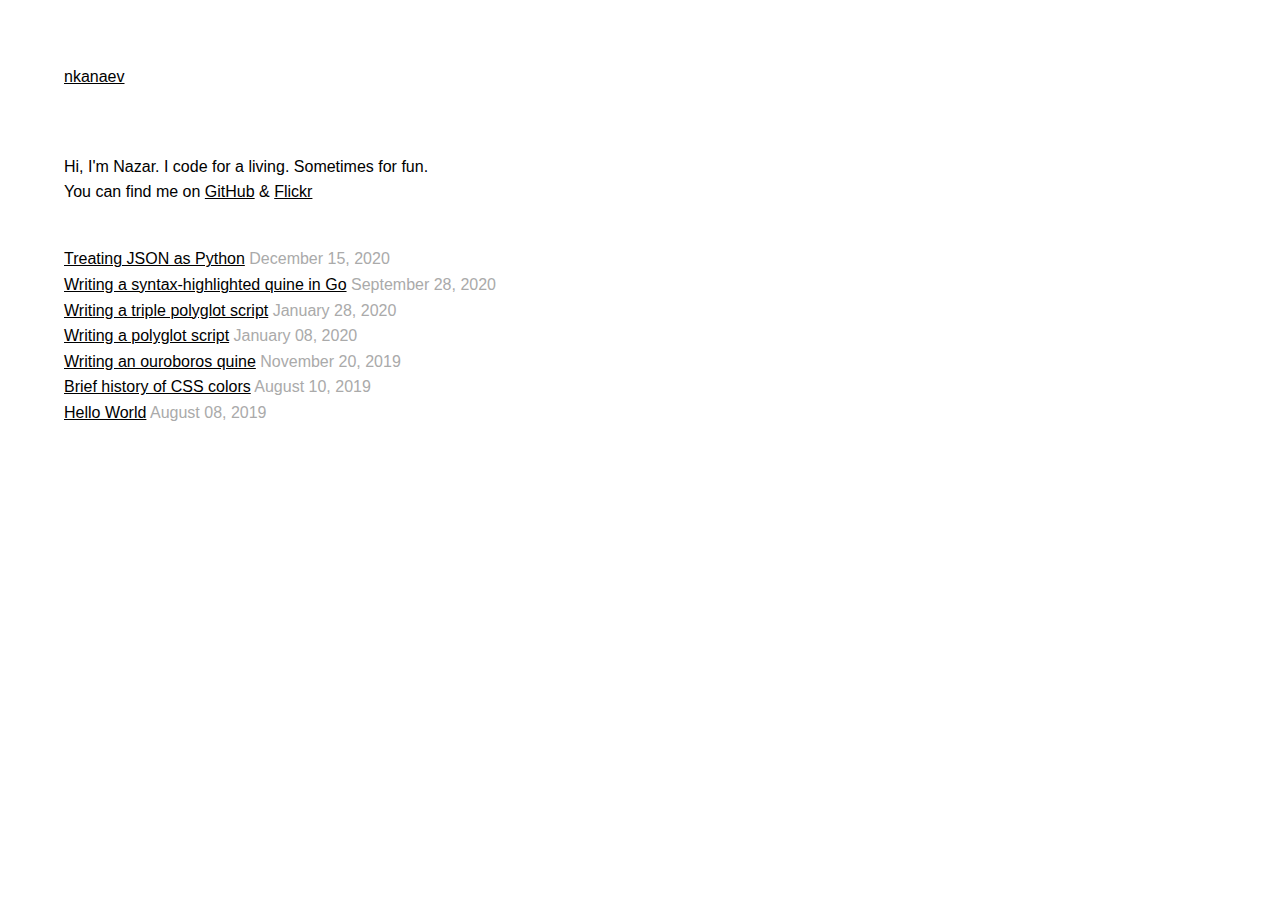
<file: index.html>
<!DOCTYPE html>
<html lang="en">
<head>
    <meta charset="utf-8">
    <meta name="viewport" content="width=device-width, initial-scale=1">
    <title>nkanaev</title>
    <link rel="icon" href="/favicon.ico" type="image/x-icon">
    <link rel="alternate" type="application/rss+xml" title="nkanaev" href="/feed.xml">
    <link rel="stylesheet" href="/main.css">
</head>
<body>
    <header>
        <a href="/">nkanaev</a>
    </header>

        <p>Hi, I'm Nazar. I code for a living. Sometimes for fun.
        <br>
        You can find me on
            <a href="https://github.com/nkanaev">GitHub</a>
            &
            <a href="https://flickr.com/people/nkanaev">Flickr</a>
        </p>
        <br>
        <article>
                <a href="/posts/python-json/">Treating JSON as Python</a> <span class="light">December 15, 2020</span><br>
                <a href="/posts/shq/">Writing a syntax-highlighted quine in Go</a> <span class="light">September 28, 2020</span><br>
                <a href="/posts/triple-polyglot/">Writing a triple polyglot script</a> <span class="light">January 28, 2020</span><br>
                <a href="/posts/polyglot/">Writing a polyglot script</a> <span class="light">January 08, 2020</span><br>
                <a href="/posts/ouroboros/">Writing an ouroboros quine</a> <span class="light">November 20, 2019</span><br>
                <a href="/posts/csscolors/">Brief history of CSS colors</a> <span class="light">August 10, 2019</span><br>
                <a href="/posts/helloworld/">Hello World</a> <span class="light">August 08, 2019</span><br>
        </article>
</body>
</html>
</file>
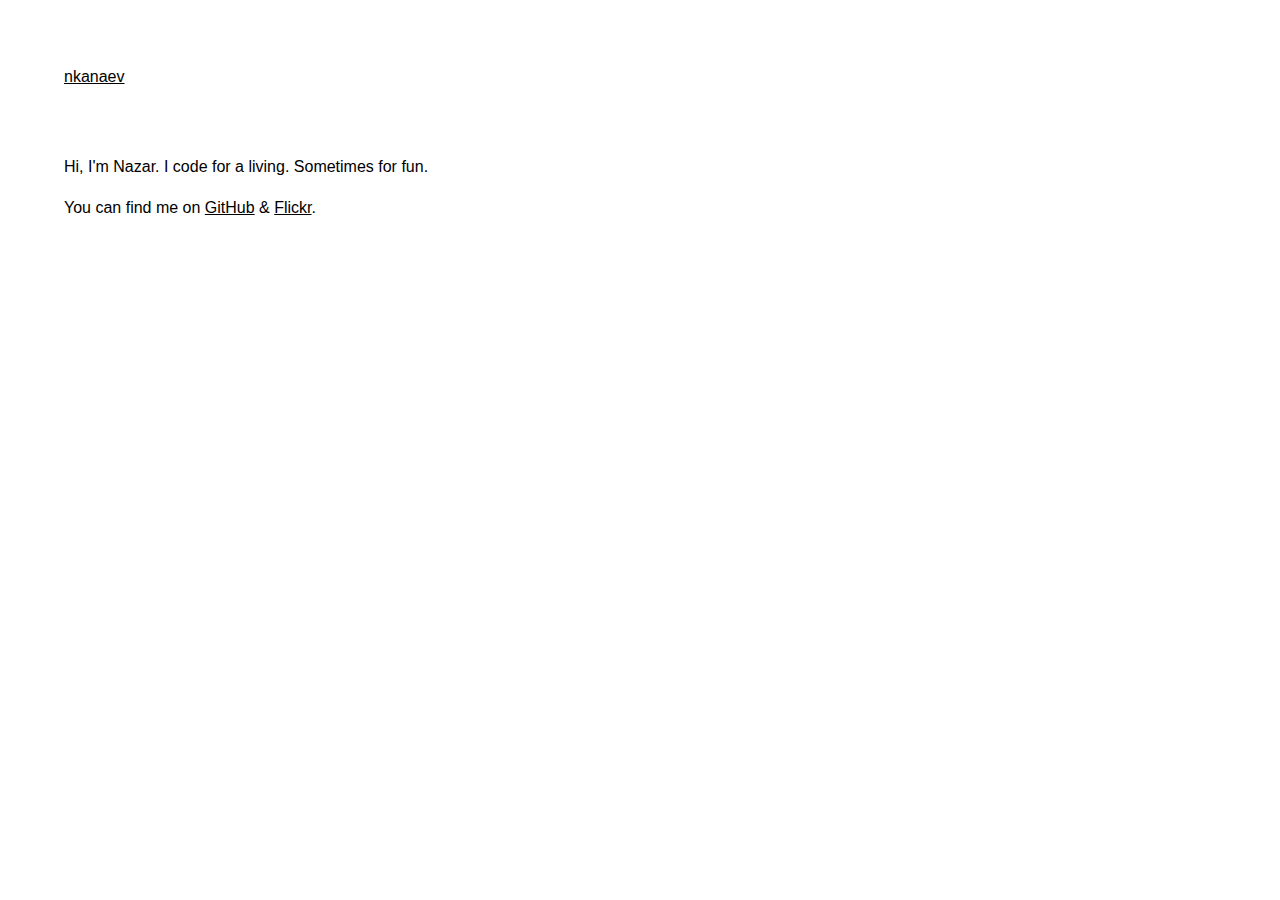
<file: about/index.html>
<!DOCTYPE html>
<html lang="en">
<head>
    <meta charset="utf-8">
    <meta name="viewport" content="width=device-width, initial-scale=1">
    <title>nkanaev</title>
    <link rel="icon" href="/favicon.ico" type="image/x-icon">
    <link rel="alternate" type="application/rss+xml" title="nkanaev" href="/feed.xml">
    <link rel="stylesheet" href="/main.css">
</head>
<body>
    <header>
        <a href="/">nkanaev</a>
    </header>

        <article>
        <p>Hi, I'm Nazar. I code for a living. Sometimes for fun.</p>
<p>You can find me on <a href="https://github.com/nkanaev">GitHub</a> &amp; <a href="https://flickr.com/people/nkanaev">Flickr</a>.</p>

        </articlediv class="entry">
</body>
</html>
</file>
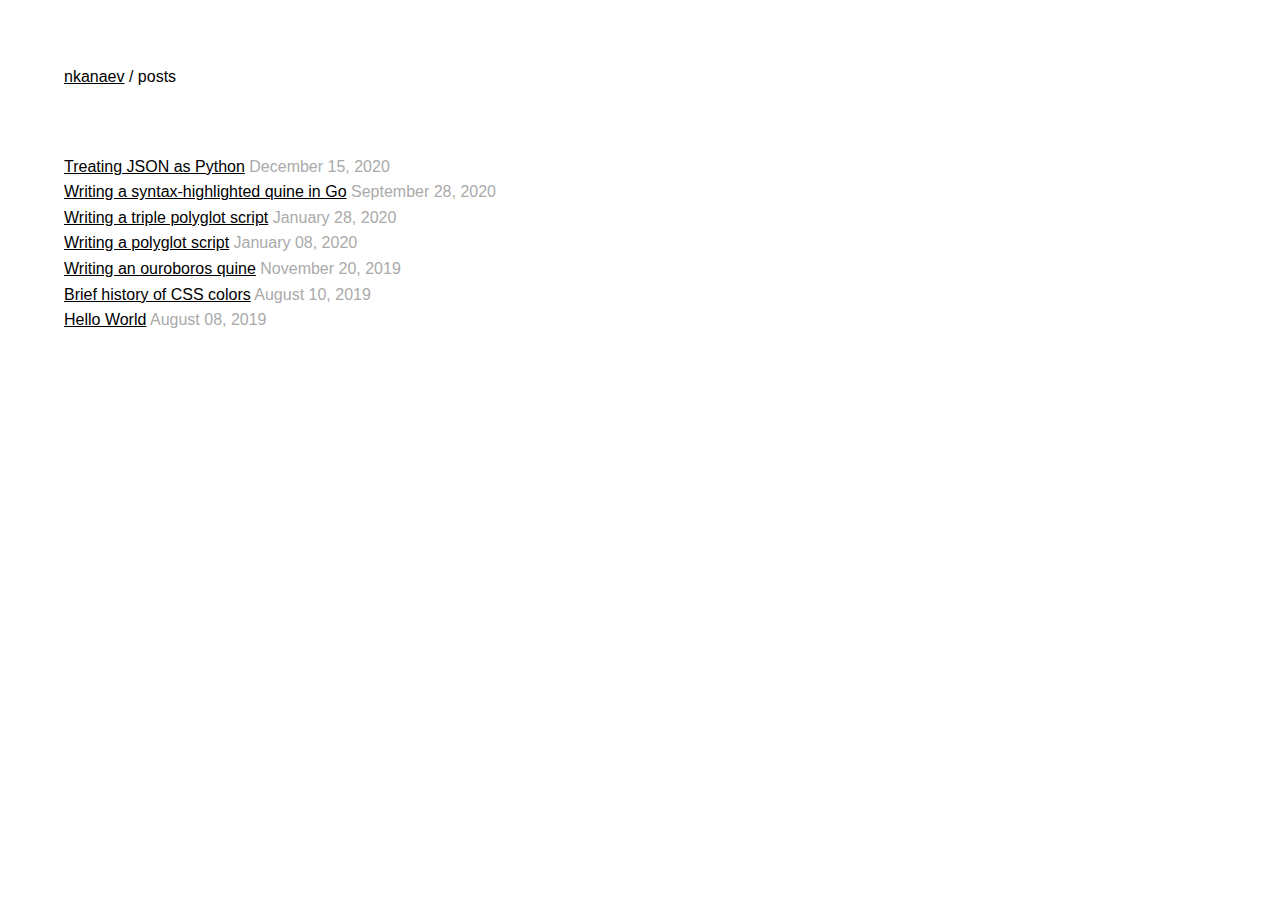
<file: posts/index.html>
<!DOCTYPE html>
<html lang="en">
<head>
    <meta charset="utf-8">
    <meta name="viewport" content="width=device-width, initial-scale=1">
    <title>Archive | nkanaev</title>
    <link rel="icon" href="/favicon.ico" type="image/x-icon">
    <link rel="alternate" type="application/rss+xml" title="nkanaev" href="/feed.xml">
    <link rel="stylesheet" href="/main.css">
</head>
<body>
    <header>
        <a href="/">nkanaev</a>
            / <span>posts</span>
    </header>

        <article>
                <a href="/posts/python-json/">Treating JSON as Python</a> <span class="light">December 15, 2020</span><br>
                <a href="/posts/shq/">Writing a syntax-highlighted quine in Go</a> <span class="light">September 28, 2020</span><br>
                <a href="/posts/triple-polyglot/">Writing a triple polyglot script</a> <span class="light">January 28, 2020</span><br>
                <a href="/posts/polyglot/">Writing a polyglot script</a> <span class="light">January 08, 2020</span><br>
                <a href="/posts/ouroboros/">Writing an ouroboros quine</a> <span class="light">November 20, 2019</span><br>
                <a href="/posts/csscolors/">Brief history of CSS colors</a> <span class="light">August 10, 2019</span><br>
                <a href="/posts/helloworld/">Hello World</a> <span class="light">August 08, 2019</span><br>
        </article>
</body>
</html>
</file>
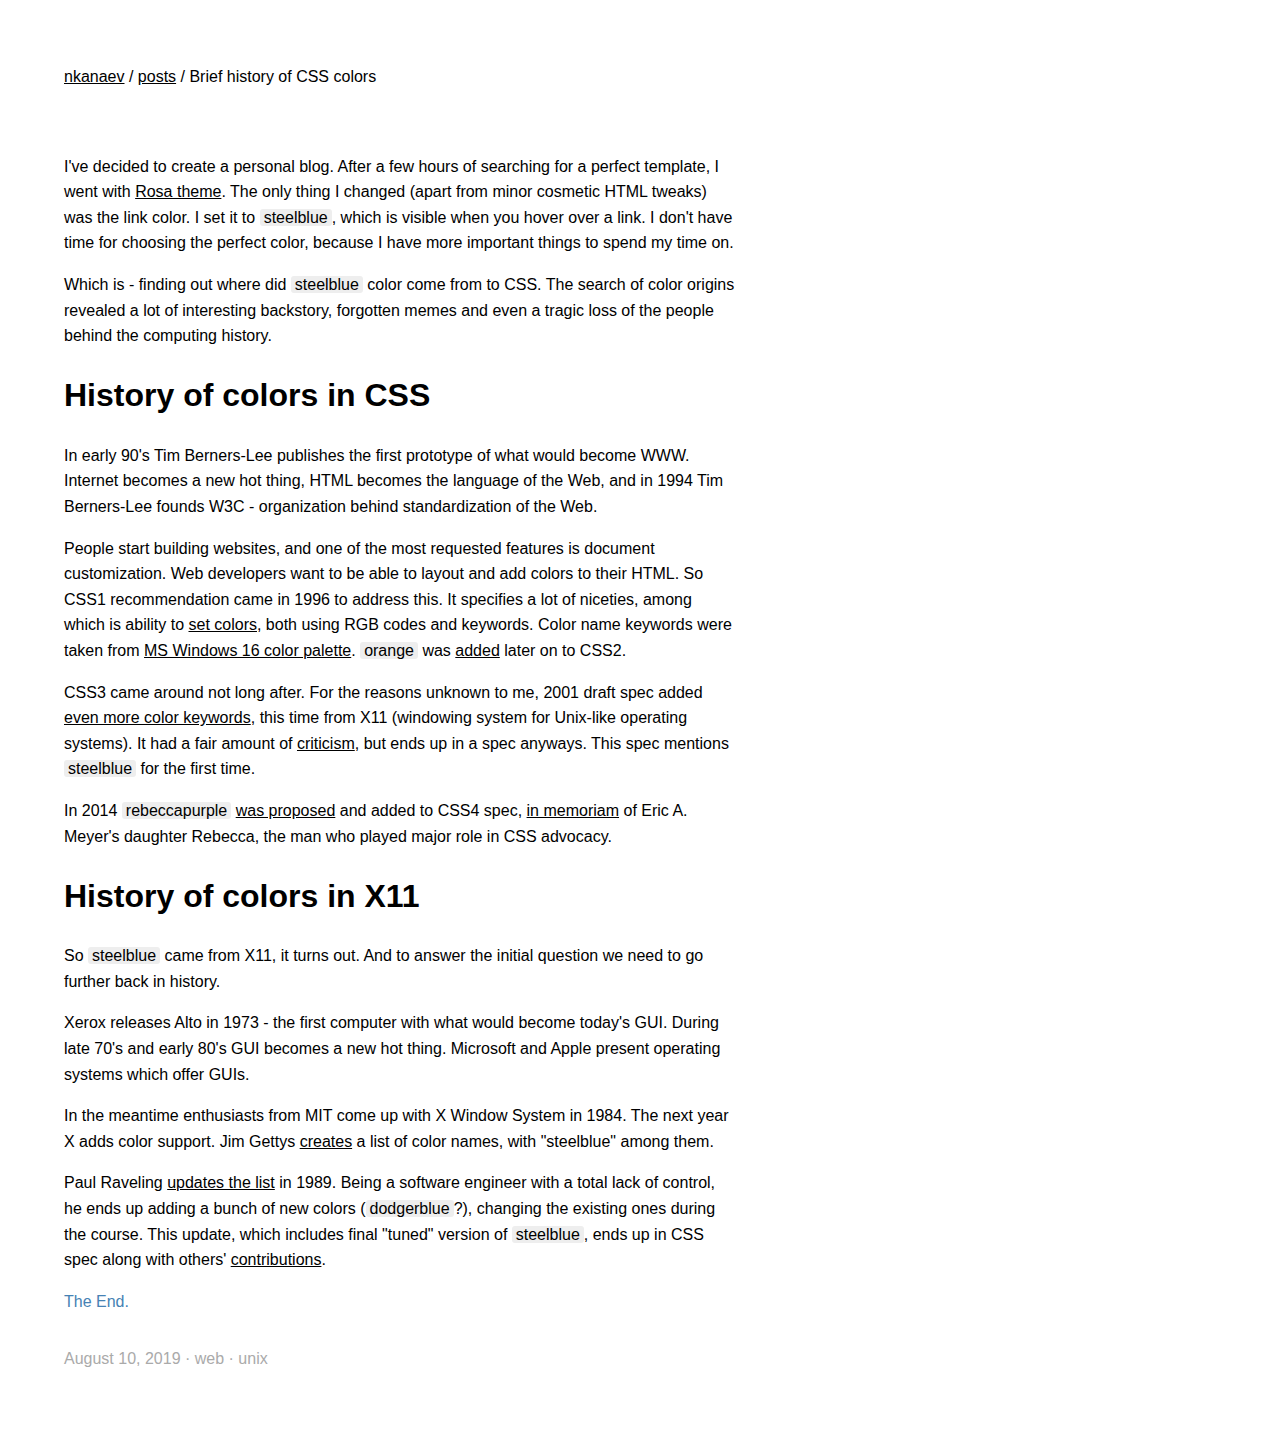
<file: posts/csscolors/index.html>
<!DOCTYPE html>
<html lang="en">
<head>
    <meta charset="utf-8">
    <meta name="viewport" content="width=device-width, initial-scale=1">
    <title>Brief history of CSS colors | nkanaev</title>
    <link rel="icon" href="/favicon.ico" type="image/x-icon">
    <link rel="alternate" type="application/rss+xml" title="nkanaev" href="/feed.xml">
    <link rel="stylesheet" href="/main.css">
</head>
<body>
    <header>
        <a href="/">nkanaev</a>
            / <a href="/posts/">posts</a>
            / <span>Brief history of CSS colors</span>
    </header>

        <article>
            <p>I've decided to create a personal blog. After a few hours of searching for a perfect template, I went with <a href="https://github.com/davidmerfield/Blot/tree/d31f2f8c/app/templates/latest/rosa">Rosa theme</a>. The only thing I changed (apart from minor cosmetic HTML tweaks) was the link color. I set it to <code>steelblue</code>, which is visible when you hover over a link. I don't have time for choosing the perfect color, because I have more important things to spend my time on.</p>
<p>Which is - finding out where did <code>steelblue</code> color come from to CSS. The search of color origins revealed a lot of interesting backstory, forgotten memes and even a tragic loss of the people behind the computing history.</p>
<h1>History of colors in CSS</h1>
<p>In early 90's Tim Berners-Lee publishes the first prototype of what would become WWW. Internet becomes a new hot thing, HTML becomes the language of the Web, and in 1994 Tim Berners-Lee founds W3C - organization behind standardization of the Web.</p>
<p>People start building websites, and one of the most requested features is document customization. Web developers want to be able to layout and add colors to their HTML. So CSS1 recommendation came in 1996 to address this. It specifies a lot of niceties, among which is ability to <a href="https://www.w3.org/TR/REC-CSS1/#color-units">set colors</a>, both using RGB codes and keywords. Color name keywords were taken from <a href="https://en.wikipedia.org/wiki/List_of_software_palettes#Microsoft_Windows_default_16-color_palette">MS Windows 16 color palette</a>. <code>orange</code> was <a href="https://www.w3.org/TR/CSS2/changes.html#q21.2">added</a> later on to CSS2.</p>
<p>CSS3 came around not long after. For the reasons unknown to me, 2001 draft spec added <a href="https://www.w3.org/TR/2001/WD-css3-color-20010305#x11-color">even more color keywords</a>, this time from X11 (windowing system for Unix-like operating systems). It had a fair amount of <a href="https://lists.w3.org/Archives/Public/www-style/2002May/0122.html">criticism</a>, but ends up in a spec anyways. This spec mentions <code>steelblue</code> for the first time.</p>
<p>In 2014 <code>rebeccapurple</code> <a href="https://lists.w3.org/Archives/Public/www-style/2014Jun/0257.html">was proposed</a> and added to CSS4 spec, <a href="http://meyerweb.com/eric/thoughts/2014/06/09/in-memoriam-2/">in memoriam</a> of Eric A. Meyer's daughter Rebecca, the man who played major role in CSS advocacy.</p>
<h1>History of colors in X11</h1>
<p>So <code>steelblue</code> came from X11, it turns out. And to answer the initial question we need to go further back in history.</p>
<p>Xerox releases Alto in 1973 - the first computer with what would become today's GUI. During late 70's and early 80's GUI becomes a new hot thing. Microsoft and Apple present operating systems which offer GUIs.</p>
<p>In the meantime enthusiasts from MIT come up with X Window System in 1984. The next year X adds color support. Jim Gettys <a href="https://cgit.freedesktop.org/~alanc/xc-historical/commit/xc/programs/rgb/rgb.txt?id=0d0ad63237618270e48503a37ce542139d7abab5">creates</a> a list of color names, with &quot;steelblue&quot; among them.</p>
<p>Paul Raveling <a href="https://cgit.freedesktop.org/~alanc/xc-historical/commit/xc/programs/rgb/rgb.txt?id=6904446b8a8dc2bdf6f420f5436552ee920d70e2">updates the list</a> in 1989. Being a software engineer with a total lack of control, he ends up adding a bunch of new colors (<code>dodgerblue</code>?), changing the existing ones during the course. This update, which includes final &quot;tuned&quot; version of <code>steelblue</code>, ends up in CSS spec along with others' <a href="https://lists.w3.org/Archives/Public/www-style/2014Mar/0272.html">contributions</a>.</p>
<p><span style="color: steelblue">The End.</span></p>

        </article>
        <footer class="light">
            August 10, 2019
            · <span>web</span>
            · <span>unix</span>
        </footer>
</body>
</html>
</file>
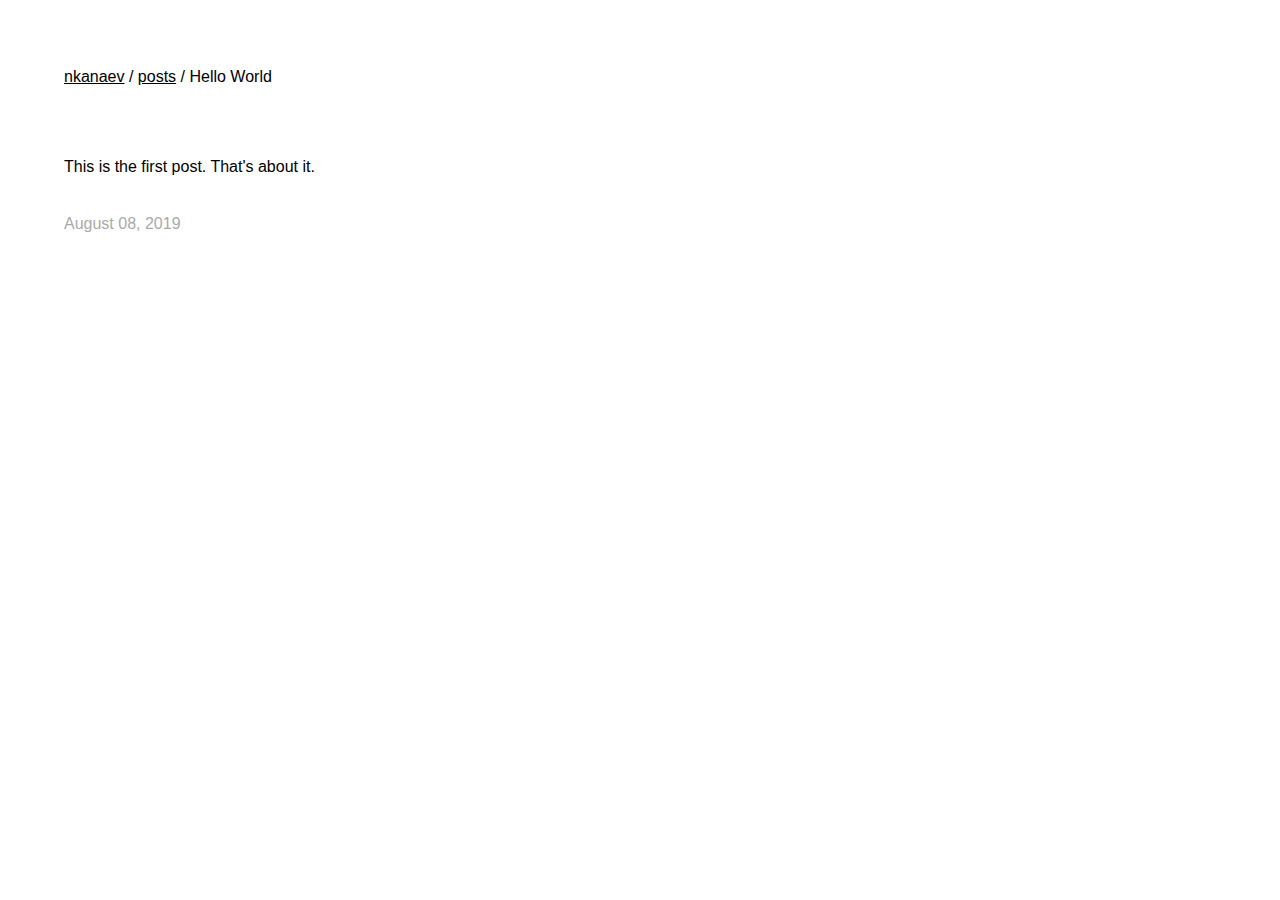
<file: posts/helloworld/index.html>
<!DOCTYPE html>
<html lang="en">
<head>
    <meta charset="utf-8">
    <meta name="viewport" content="width=device-width, initial-scale=1">
    <title>Hello World | nkanaev</title>
    <link rel="icon" href="/favicon.ico" type="image/x-icon">
    <link rel="alternate" type="application/rss+xml" title="nkanaev" href="/feed.xml">
    <link rel="stylesheet" href="/main.css">
</head>
<body>
    <header>
        <a href="/">nkanaev</a>
            / <a href="/posts/">posts</a>
            / <span>Hello World</span>
    </header>

        <article>
            <p>This is the first post. That's about it.</p>

        </article>
        <footer class="light">
            August 08, 2019
        </footer>
</body>
</html>
</file>
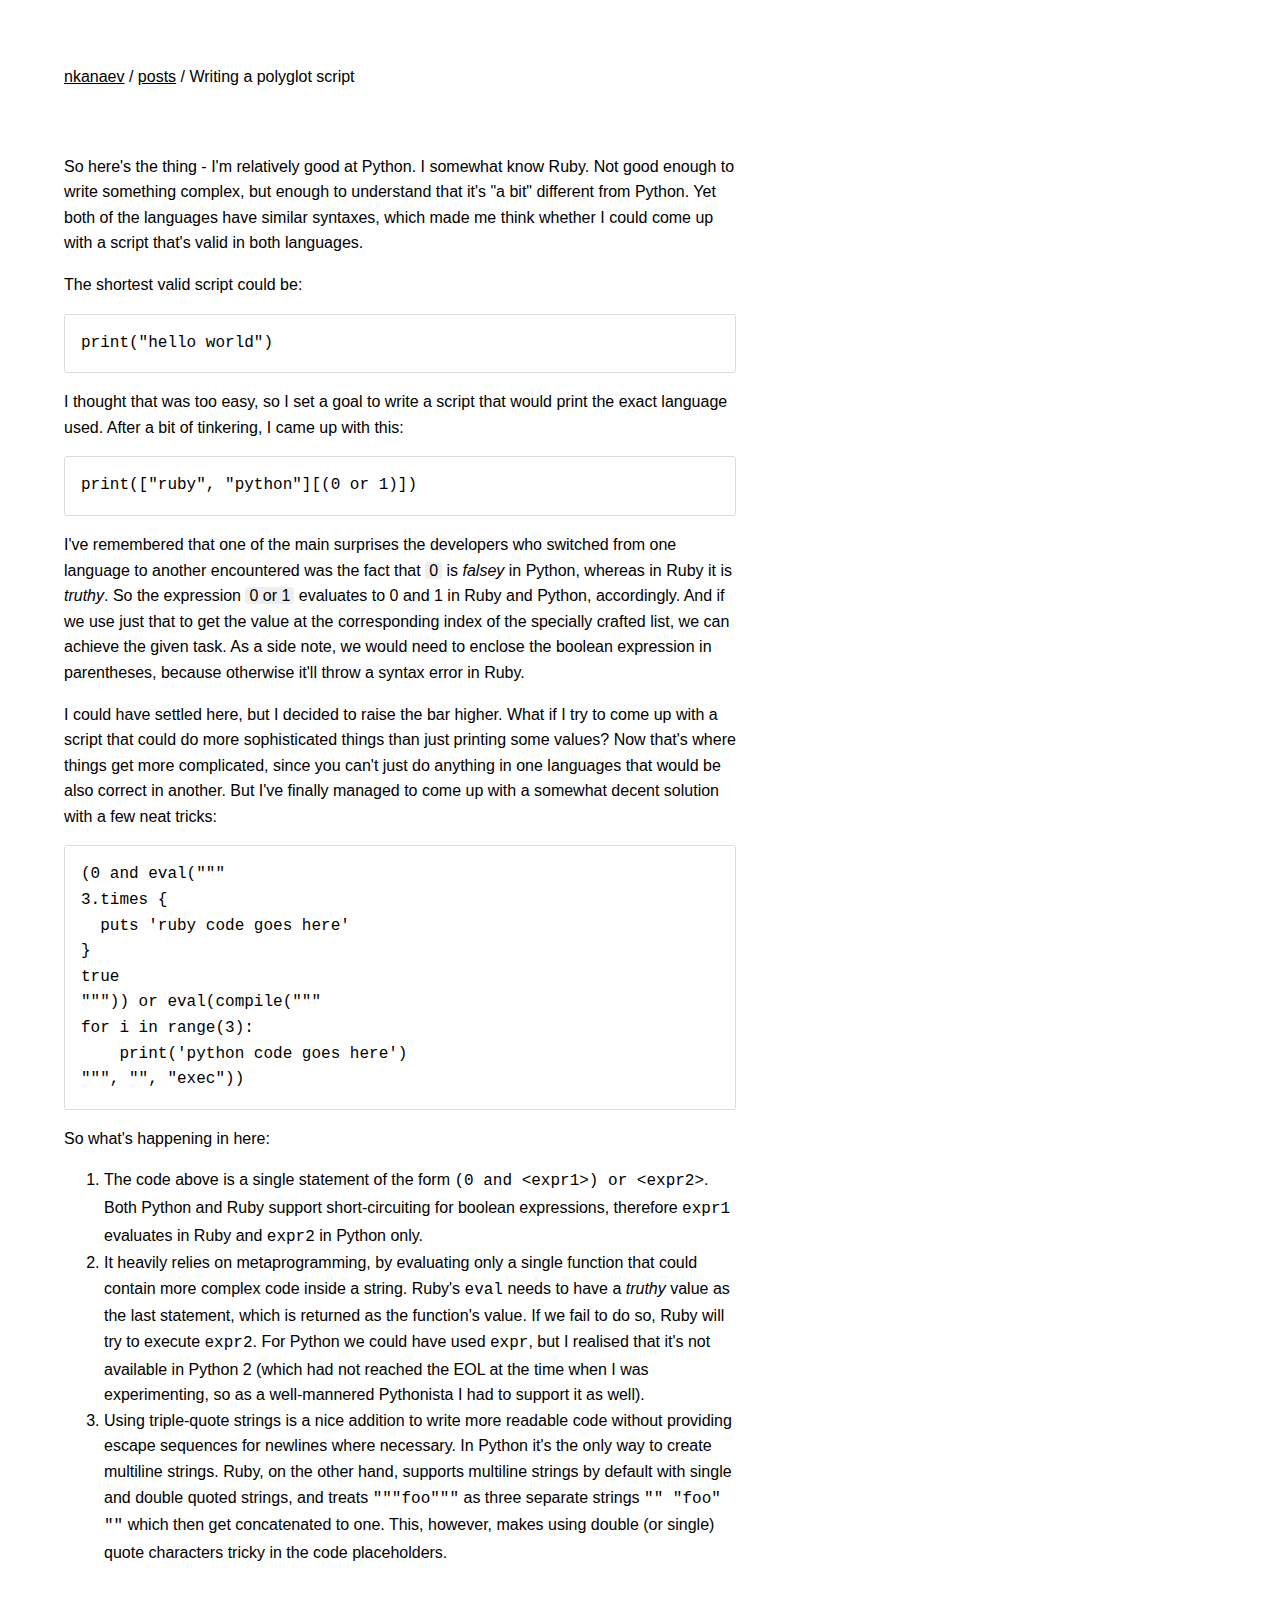
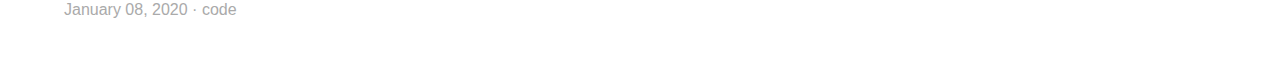
<file: posts/polyglot/index.html>
<!DOCTYPE html>
<html lang="en">
<head>
    <meta charset="utf-8">
    <meta name="viewport" content="width=device-width, initial-scale=1">
    <title>Writing a polyglot script | nkanaev</title>
    <link rel="icon" href="/favicon.ico" type="image/x-icon">
    <link rel="alternate" type="application/rss+xml" title="nkanaev" href="/feed.xml">
    <link rel="stylesheet" href="/main.css">
</head>
<body>
    <header>
        <a href="/">nkanaev</a>
            / <a href="/posts/">posts</a>
            / <span>Writing a polyglot script</span>
    </header>

        <article>
            <p>So here's the thing - I'm relatively good at Python. I somewhat know Ruby.
Not good enough to write something complex, but enough to understand
that it's &quot;a bit&quot; different from Python. Yet both of the languages
have similar syntaxes, which made me think whether I could come up with a script
that's valid in both languages.</p>
<p>The shortest valid script could be:</p>
<pre><code>print(&quot;hello world&quot;)
</code></pre>
<p>I thought that was too easy, so I set a goal to write a script that would
print the exact language used. After a bit of tinkering, I came up with this:</p>
<pre><code>print([&quot;ruby&quot;, &quot;python&quot;][(0 or 1)])
</code></pre>
<p>I've remembered that one of the main surprises the developers who switched
from one language to another encountered was the fact that <code>0</code> is <em>falsey</em> in Python,
whereas in Ruby it is <em>truthy</em>. So the expression <code>0 or 1</code> evaluates to 0 and 1
in Ruby and Python, accordingly. And if we use just that to get the value at
the corresponding index of the specially crafted list, we can achieve the given task.
As a side note, we would need to enclose the boolean expression in parentheses,
because otherwise it'll throw a syntax error in Ruby.</p>
<p>I could have settled here, but I decided to raise the bar higher. What if I try to come up
with a script that could do more sophisticated things
than just printing some values?
Now that's where things get more complicated,
since you can't just do anything in one languages
that would be also correct in another. But I've finally managed to come up with
a somewhat decent solution with a few neat tricks:</p>
<pre><code>(0 and eval(&quot;&quot;&quot;
3.times {
  puts 'ruby code goes here'
}
true
&quot;&quot;&quot;)) or eval(compile(&quot;&quot;&quot;
for i in range(3):
    print('python code goes here')
&quot;&quot;&quot;, &quot;&quot;, &quot;exec&quot;))
</code></pre>
<p>So what's happening in here:</p>
<ol>
<li>The code above is a single statement of the form <code>(0 and &lt;expr1&gt;) or &lt;expr2&gt;</code>.
Both Python and Ruby support short-circuiting for boolean expressions,
therefore <code>expr1</code> evaluates in Ruby and <code>expr2</code> in Python only.</li>
<li>It heavily relies on metaprogramming, by evaluating only a single function
that could contain more complex code inside a string.
Ruby's <code>eval</code> needs to have a <em>truthy</em> value as the last statement,
which is returned as the function's value. If we fail to do so,
Ruby will try to execute <code>expr2</code>. For Python we could have used <code>expr</code>, but
I realised that it's not available in Python 2 (which had not reached the EOL at
the time when I was experimenting, so as a well-mannered Pythonista
I had to support it as well).</li>
<li>Using triple-quote strings is a nice addition to write more readable code
without providing escape sequences for newlines where necessary.
In Python it's the only way to create multiline strings.
Ruby, on the other hand, supports multiline strings by default
with single and double quoted strings, and treats <code>&quot;&quot;&quot;foo&quot;&quot;&quot;</code>
as three separate strings <code>&quot;&quot; &quot;foo&quot; &quot;&quot;</code> which then get concatenated to one.
This, however, makes using double (or single) quote characters
tricky in the code placeholders.</li>
</ol>

        </article>
        <footer class="light">
            January 08, 2020
            · <span>code</span>
        </footer>
</body>
</html>
</file>
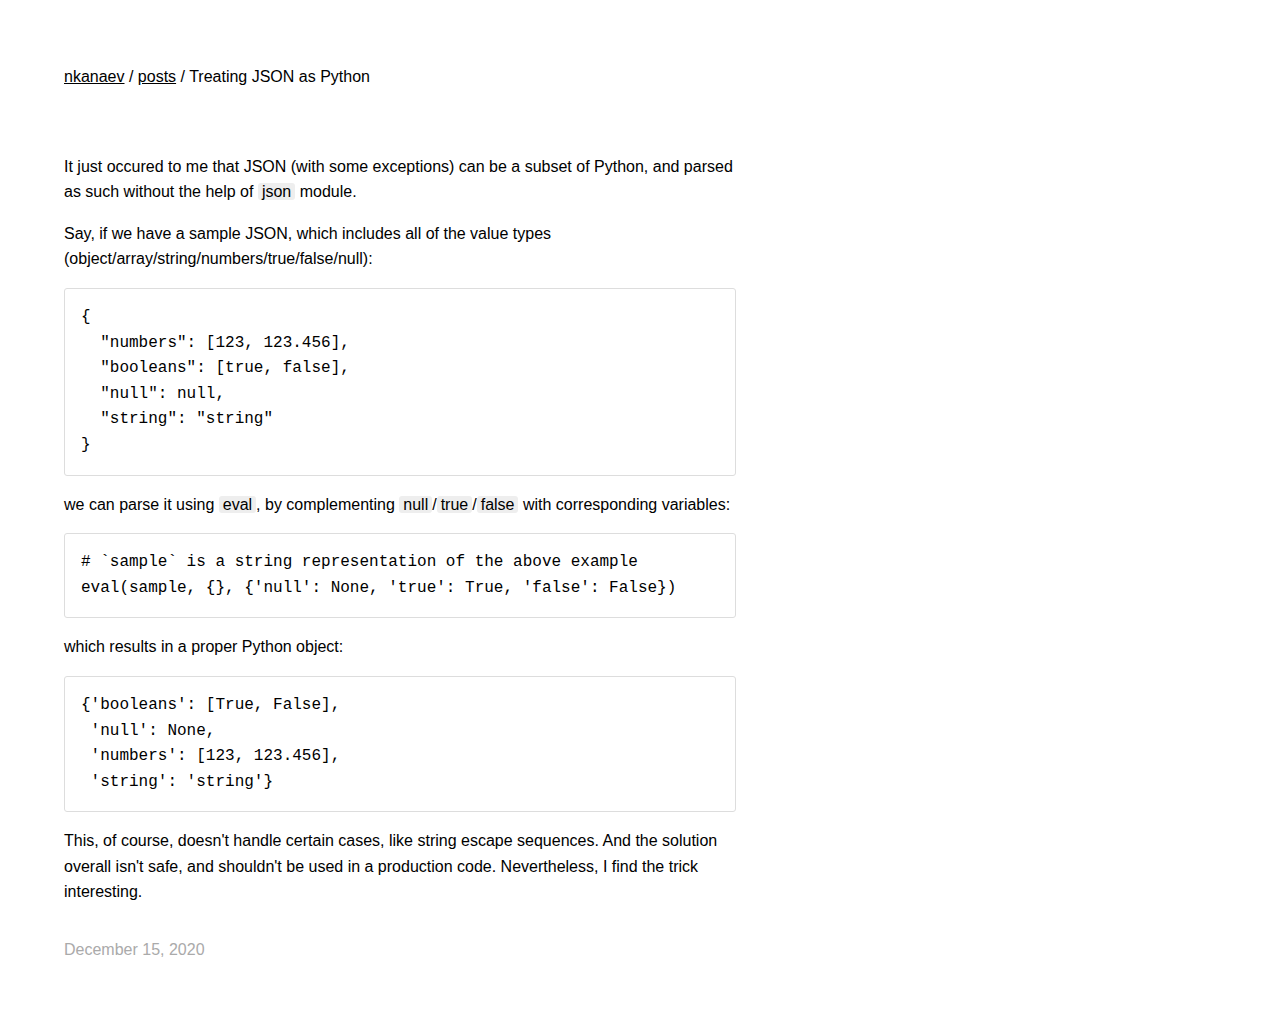
<file: posts/python-json/index.html>
<!DOCTYPE html>
<html lang="en">
<head>
    <meta charset="utf-8">
    <meta name="viewport" content="width=device-width, initial-scale=1">
    <title>Treating JSON as Python | nkanaev</title>
    <link rel="icon" href="/favicon.ico" type="image/x-icon">
    <link rel="alternate" type="application/rss+xml" title="nkanaev" href="/feed.xml">
    <link rel="stylesheet" href="/main.css">
</head>
<body>
    <header>
        <a href="/">nkanaev</a>
            / <a href="/posts/">posts</a>
            / <span>Treating JSON as Python</span>
    </header>

        <article>
            <p>It just occured to me that JSON (with some exceptions)
can be a subset of Python, and parsed as such without the help of <code>json</code> module.</p>
<p>Say, if we have a sample JSON, which includes all of the value types
(object/array/string/numbers/true/false/null):</p>
<pre><code>{
  &quot;numbers&quot;: [123, 123.456],
  &quot;booleans&quot;: [true, false],
  &quot;null&quot;: null,
  &quot;string&quot;: &quot;string&quot;
}
</code></pre>
<p>we can parse it using <code>eval</code>, by complementing
<code>null</code>/<code>true</code>/<code>false</code> with corresponding variables:</p>
<pre><code># `sample` is a string representation of the above example
eval(sample, {}, {'null': None, 'true': True, 'false': False})
</code></pre>
<p>which results in a proper Python object:</p>
<pre><code>{'booleans': [True, False],
 'null': None,
 'numbers': [123, 123.456],
 'string': 'string'}
</code></pre>
<p>This, of course, doesn't handle certain cases, like string escape sequences.
And the solution overall isn't safe, and shouldn't be used in a production code.
Nevertheless, I find the trick interesting.</p>

        </article>
        <footer class="light">
            December 15, 2020
        </footer>
</body>
</html>
</file>
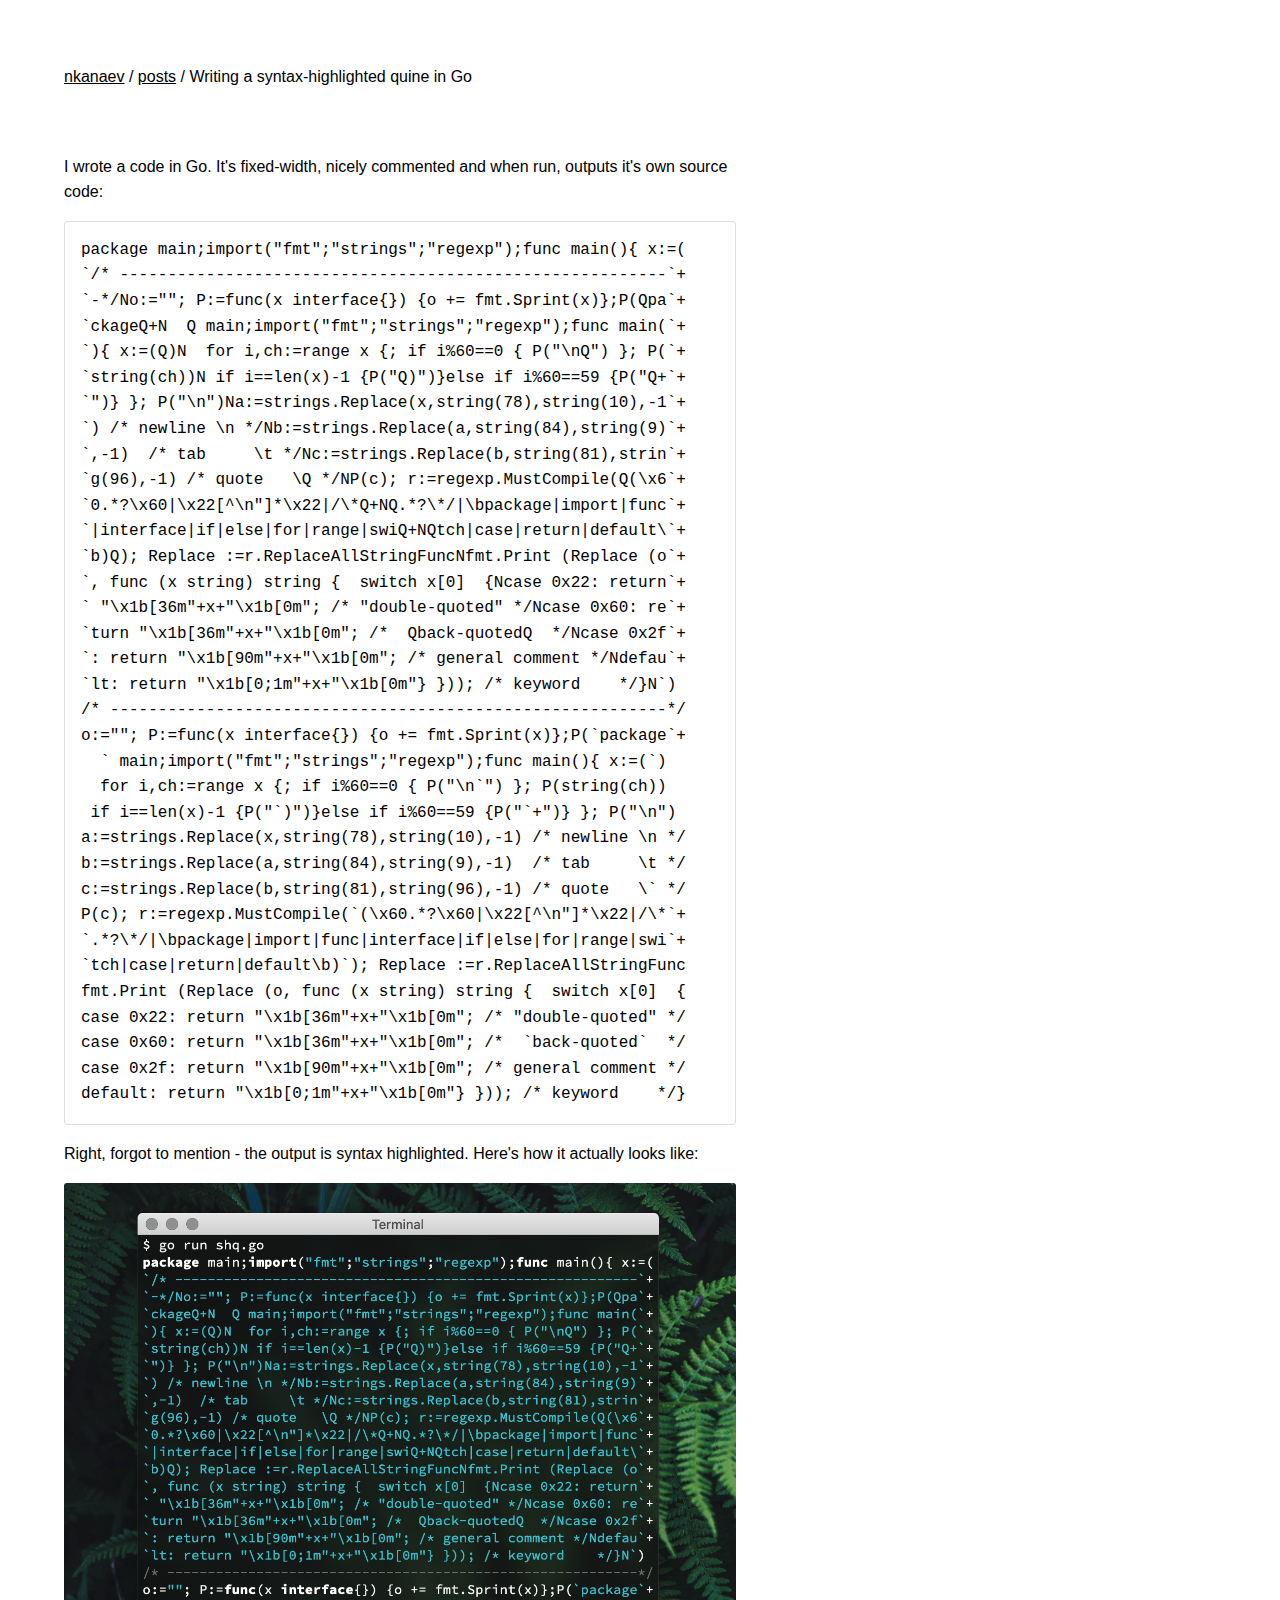
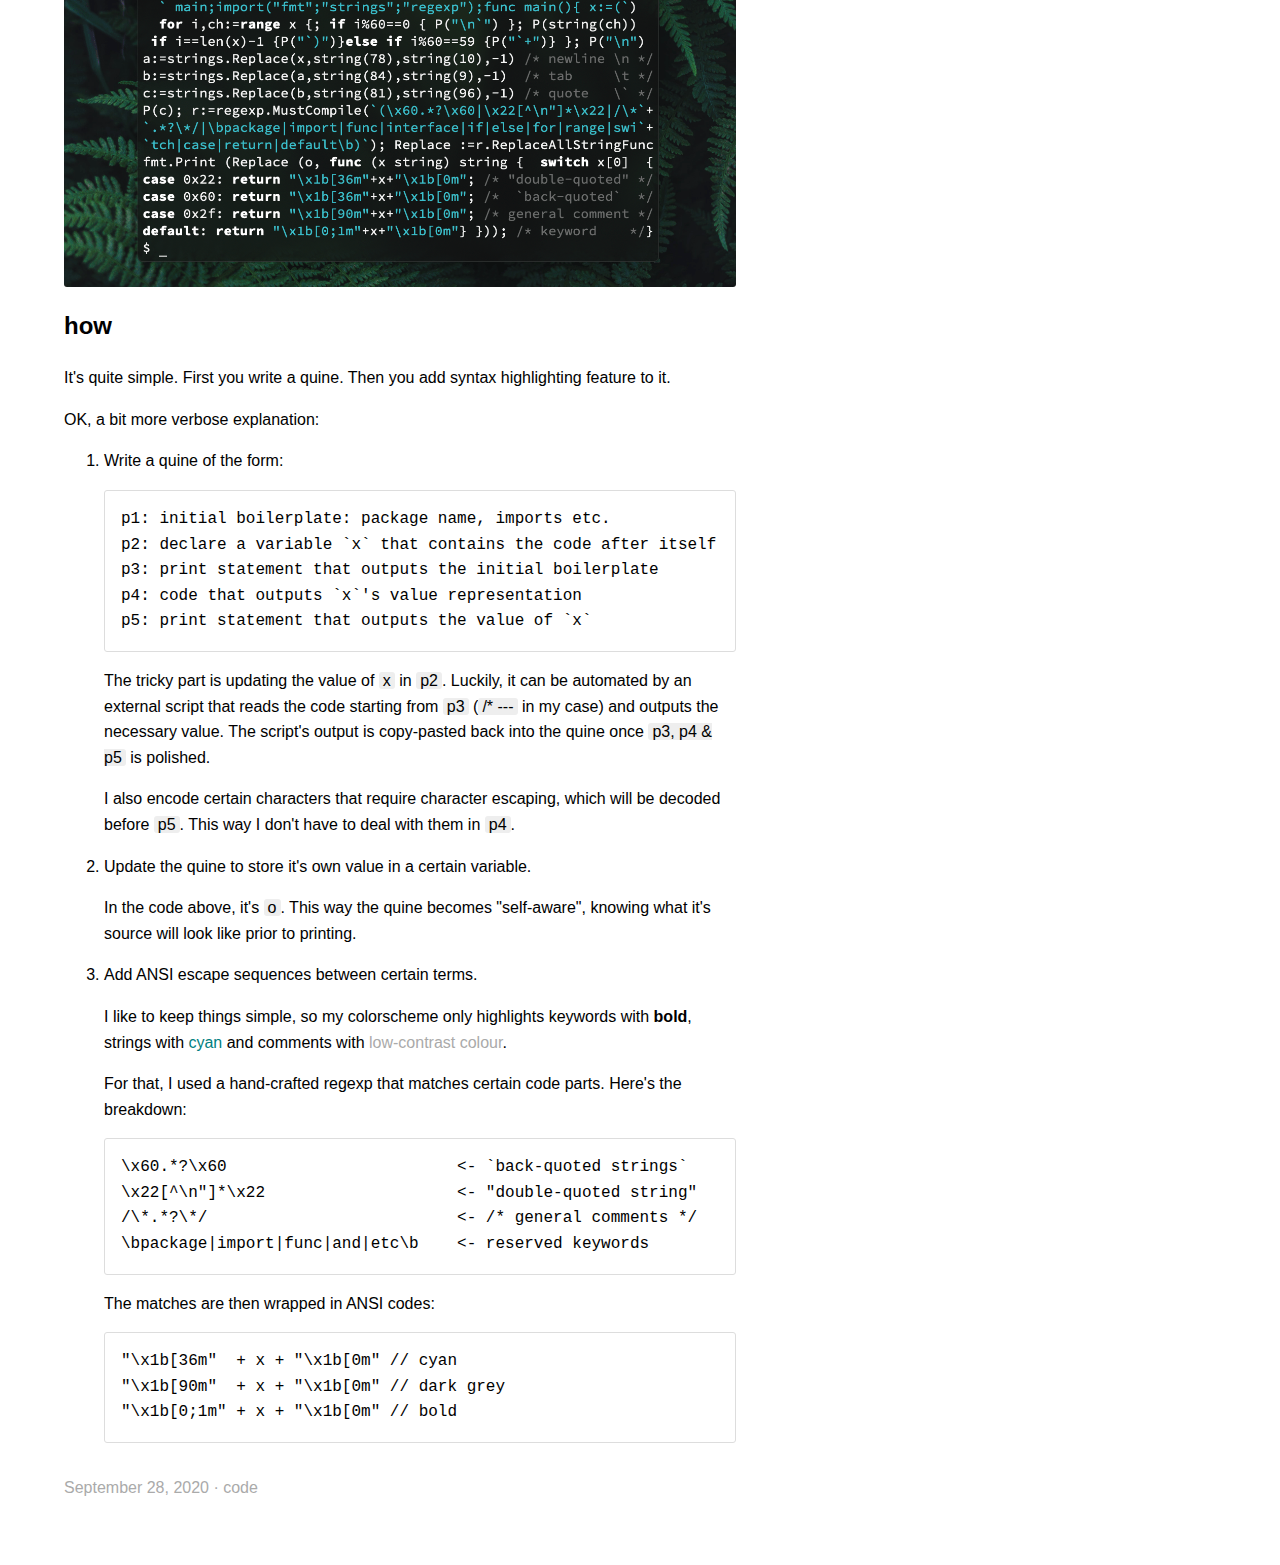
<file: posts/shq/index.html>
<!DOCTYPE html>
<html lang="en">
<head>
    <meta charset="utf-8">
    <meta name="viewport" content="width=device-width, initial-scale=1">
    <title>Writing a syntax-highlighted quine in Go | nkanaev</title>
    <link rel="icon" href="/favicon.ico" type="image/x-icon">
    <link rel="alternate" type="application/rss+xml" title="nkanaev" href="/feed.xml">
    <link rel="stylesheet" href="/main.css">
</head>
<body>
    <header>
        <a href="/">nkanaev</a>
            / <a href="/posts/">posts</a>
            / <span>Writing a syntax-highlighted quine in Go</span>
    </header>

        <article>
            <p>I wrote a code in Go. It's fixed-width, nicely commented and
when run, outputs it's own source code:</p>
<pre><code>package main;import(&quot;fmt&quot;;&quot;strings&quot;;&quot;regexp&quot;);func main(){ x:=(
`/* ---------------------------------------------------------`+
`-*/No:=&quot;&quot;; P:=func(x interface{}) {o += fmt.Sprint(x)};P(Qpa`+
`ckageQ+N  Q main;import(&quot;fmt&quot;;&quot;strings&quot;;&quot;regexp&quot;);func main(`+
`){ x:=(Q)N  for i,ch:=range x {; if i%60==0 { P(&quot;\nQ&quot;) }; P(`+
`string(ch))N if i==len(x)-1 {P(&quot;Q)&quot;)}else if i%60==59 {P(&quot;Q+`+
`&quot;)} }; P(&quot;\n&quot;)Na:=strings.Replace(x,string(78),string(10),-1`+
`) /* newline \n */Nb:=strings.Replace(a,string(84),string(9)`+
`,-1)  /* tab     \t */Nc:=strings.Replace(b,string(81),strin`+
`g(96),-1) /* quote   \Q */NP(c); r:=regexp.MustCompile(Q(\x6`+
`0.*?\x60|\x22[^\n&quot;]*\x22|/\*Q+NQ.*?\*/|\bpackage|import|func`+
`|interface|if|else|for|range|swiQ+NQtch|case|return|default\`+
`b)Q); Replace :=r.ReplaceAllStringFuncNfmt.Print (Replace (o`+
`, func (x string) string {  switch x[0]  {Ncase 0x22: return`+
` &quot;\x1b[36m&quot;+x+&quot;\x1b[0m&quot;; /* &quot;double-quoted&quot; */Ncase 0x60: re`+
`turn &quot;\x1b[36m&quot;+x+&quot;\x1b[0m&quot;; /*  Qback-quotedQ  */Ncase 0x2f`+
`: return &quot;\x1b[90m&quot;+x+&quot;\x1b[0m&quot;; /* general comment */Ndefau`+
`lt: return &quot;\x1b[0;1m&quot;+x+&quot;\x1b[0m&quot;} })); /* keyword    */}N`)
/* ----------------------------------------------------------*/
o:=&quot;&quot;; P:=func(x interface{}) {o += fmt.Sprint(x)};P(`package`+
  ` main;import(&quot;fmt&quot;;&quot;strings&quot;;&quot;regexp&quot;);func main(){ x:=(`)
  for i,ch:=range x {; if i%60==0 { P(&quot;\n`&quot;) }; P(string(ch))
 if i==len(x)-1 {P(&quot;`)&quot;)}else if i%60==59 {P(&quot;`+&quot;)} }; P(&quot;\n&quot;)
a:=strings.Replace(x,string(78),string(10),-1) /* newline \n */
b:=strings.Replace(a,string(84),string(9),-1)  /* tab     \t */
c:=strings.Replace(b,string(81),string(96),-1) /* quote   \` */
P(c); r:=regexp.MustCompile(`(\x60.*?\x60|\x22[^\n&quot;]*\x22|/\*`+
`.*?\*/|\bpackage|import|func|interface|if|else|for|range|swi`+
`tch|case|return|default\b)`); Replace :=r.ReplaceAllStringFunc
fmt.Print (Replace (o, func (x string) string {  switch x[0]  {
case 0x22: return &quot;\x1b[36m&quot;+x+&quot;\x1b[0m&quot;; /* &quot;double-quoted&quot; */
case 0x60: return &quot;\x1b[36m&quot;+x+&quot;\x1b[0m&quot;; /*  `back-quoted`  */
case 0x2f: return &quot;\x1b[90m&quot;+x+&quot;\x1b[0m&quot;; /* general comment */
default: return &quot;\x1b[0;1m&quot;+x+&quot;\x1b[0m&quot;} })); /* keyword    */}
</code></pre>
<p>Right, forgot to mention - the output is syntax highlighted.
Here's how it actually looks like:</p>
<p><img src="/files/shq/preview.png" alt="preview" /></p>
<h2>how</h2>
<p>It's quite simple. First you write a quine.
Then you add syntax highlighting feature to it.</p>
<p>OK, a bit more verbose explanation:</p>
<ol>
<li>
<p>Write a quine of the form:</p>
<pre><code>p1: initial boilerplate: package name, imports etc.
p2: declare a variable `x` that contains the code after itself
p3: print statement that outputs the initial boilerplate
p4: code that outputs `x`'s value representation
p5: print statement that outputs the value of `x`
</code></pre>
<p>The tricky part is updating the value of <code>x</code> in <code>p2</code>.
Luckily, it can be automated by an external script
that reads the code starting from <code>p3</code> (<code>/* ---</code> in my case) and outputs
the necessary value. The script's output is copy-pasted
back into the quine once <code>p3, p4 &amp; p5</code> is polished.</p>
<p>I also encode certain characters that require character escaping,
which will be decoded before <code>p5</code>.
This way I don't have to deal with them in <code>p4</code>.</p>
</li>
<li>
<p>Update the quine to store it's own value in a certain variable.</p>
<p>In the code above, it's <code>o</code>. This way the quine becomes &quot;self-aware&quot;,
knowing what it's source will look like prior to printing.</p>
</li>
<li>
<p>Add ANSI escape sequences between certain terms.</p>
<p>I like to keep things simple, so my colorscheme only highlights
keywords with <b>bold</b>,
strings with <span style="color: teal">cyan</span>
and comments with <span style="color: #aaa">low-contrast colour</span>.</p>
<p>For that, I used a hand-crafted regexp that matches certain code parts.
Here's the breakdown:</p>
<pre><code>\x60.*?\x60                        &lt;- `back-quoted strings`
\x22[^\n&quot;]*\x22                    &lt;- &quot;double-quoted string&quot;
/\*.*?\*/                          &lt;- /* general comments */
\bpackage|import|func|and|etc\b    &lt;- reserved keywords
</code></pre>
<p>The matches are then wrapped in ANSI codes:</p>
<pre><code>&quot;\x1b[36m&quot;  + x + &quot;\x1b[0m&quot; // cyan
&quot;\x1b[90m&quot;  + x + &quot;\x1b[0m&quot; // dark grey
&quot;\x1b[0;1m&quot; + x + &quot;\x1b[0m&quot; // bold
</code></pre>
</li>
</ol>

        </article>
        <footer class="light">
            September 28, 2020
            · <span>code</span>
        </footer>
</body>
</html>
</file>
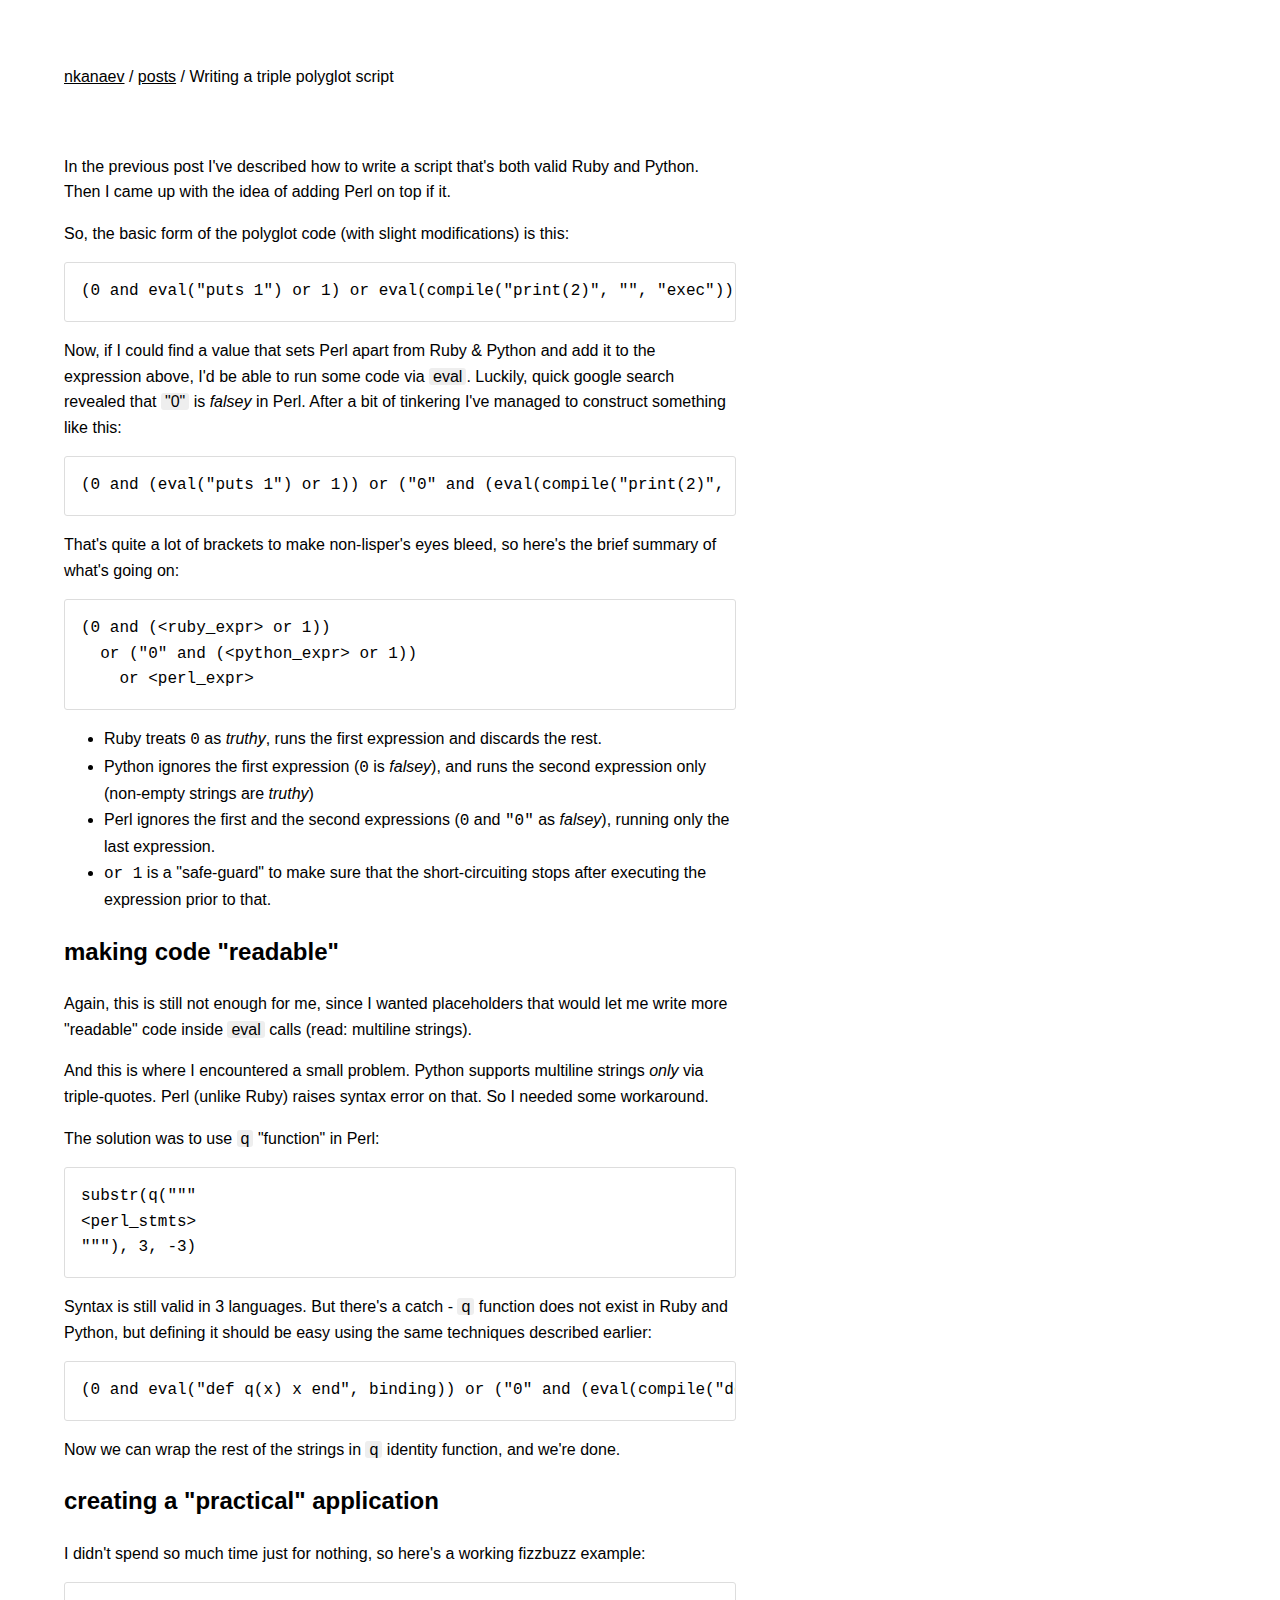
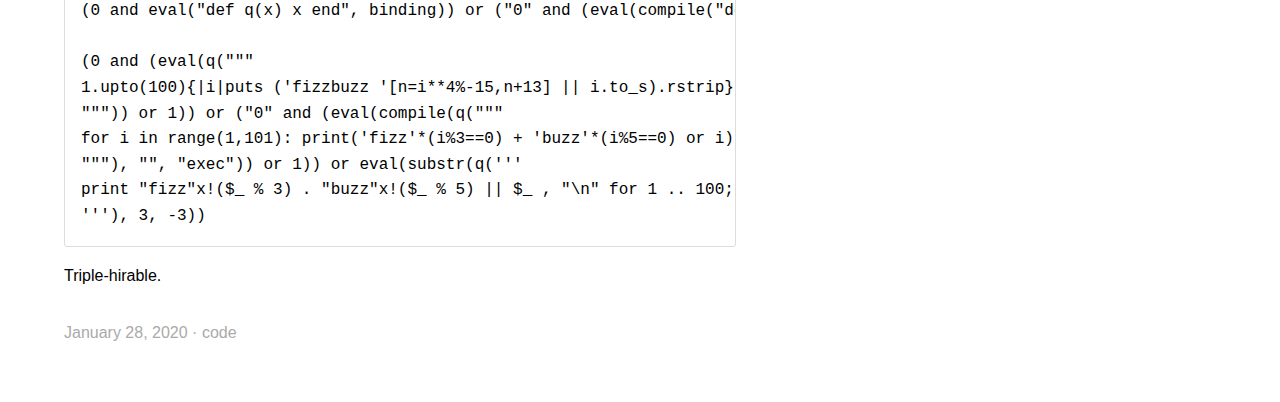
<file: posts/triple-polyglot/index.html>
<!DOCTYPE html>
<html lang="en">
<head>
    <meta charset="utf-8">
    <meta name="viewport" content="width=device-width, initial-scale=1">
    <title>Writing a triple polyglot script | nkanaev</title>
    <link rel="icon" href="/favicon.ico" type="image/x-icon">
    <link rel="alternate" type="application/rss+xml" title="nkanaev" href="/feed.xml">
    <link rel="stylesheet" href="/main.css">
</head>
<body>
    <header>
        <a href="/">nkanaev</a>
            / <a href="/posts/">posts</a>
            / <span>Writing a triple polyglot script</span>
    </header>

        <article>
            <p>In the previous post I've described how to write a script
that's both valid Ruby and Python.
Then I came up with the idea of adding Perl on top if it.</p>
<p>So, the basic form of the polyglot code (with slight modifications) is this:</p>
<pre><code>(0 and eval(&quot;puts 1&quot;) or 1) or eval(compile(&quot;print(2)&quot;, &quot;&quot;, &quot;exec&quot;))
</code></pre>
<p>Now, if I could find a value that sets Perl apart from Ruby &amp; Python
and add it to the expression above, I'd be able to run some code via <code>eval</code>.
Luckily, quick google search revealed that <code>&quot;0&quot;</code> is <em>falsey</em> in Perl.
After a bit of tinkering I've managed to construct something like this:</p>
<pre><code>(0 and (eval(&quot;puts 1&quot;) or 1)) or (&quot;0&quot; and (eval(compile(&quot;print(2)&quot;, &quot;&quot;, &quot;exec&quot;)) or 1)) or eval(&quot;print 3;&quot;)
</code></pre>
<p>That's quite a lot of brackets to make non-lisper's eyes bleed,
so here's the brief summary of what's going on:</p>
<pre><code>(0 and (&lt;ruby_expr&gt; or 1))
  or (&quot;0&quot; and (&lt;python_expr&gt; or 1))
    or &lt;perl_expr&gt;
</code></pre>
<ul>
<li>Ruby treats <code>0</code> as <em>truthy</em>, runs the first expression and discards the rest.</li>
<li>Python ignores the first expression (<code>0</code> is <em>falsey</em>),
and runs the second expression only (non-empty strings are <em>truthy</em>)</li>
<li>Perl ignores the first and the second expressions (<code>0</code> and <code>&quot;0&quot;</code> as <em>falsey</em>),
running only the last expression.</li>
<li><code>or 1</code> is a &quot;safe-guard&quot; to make sure that the short-circuiting
stops after executing the expression prior to that.</li>
</ul>
<h2>making code &quot;readable&quot;</h2>
<p>Again, this is still not enough for me,
since I wanted placeholders that would let me
write more &quot;readable&quot; code inside <code>eval</code> calls (read: multiline strings).</p>
<p>And this is where I encountered a small problem.
Python supports multiline strings <em>only</em> via triple-quotes.
Perl (unlike Ruby) raises syntax error on that. So I needed some workaround.</p>
<p>The solution was to use <code>q</code> &quot;function&quot; in Perl:</p>
<pre><code>substr(q(&quot;&quot;&quot;
&lt;perl_stmts&gt;
&quot;&quot;&quot;), 3, -3)
</code></pre>
<p>Syntax is still valid in 3 languages.
But there's a catch -  <code>q</code> function does not exist in Ruby and Python,
but defining it should be easy using the same techniques described earlier:</p>
<pre><code>(0 and eval(&quot;def q(x) x end&quot;, binding)) or (&quot;0&quot; and (eval(compile(&quot;def q(x):\n return x&quot;, &quot;&quot;, &quot;exec&quot;)) or 1));
</code></pre>
<p>Now we can wrap the rest of the strings in <code>q</code> identity function, and we're done.</p>
<h2>creating a &quot;practical&quot; application</h2>
<p>I didn't spend so much time just for nothing, so here's a working fizzbuzz example:</p>
<pre><code>(0 and eval(&quot;def q(x) x end&quot;, binding)) or (&quot;0&quot; and (eval(compile(&quot;def q(x):\n return x&quot;, &quot;&quot;, &quot;exec&quot;)) or 1));

(0 and (eval(q(&quot;&quot;&quot;
1.upto(100){|i|puts ('fizzbuzz '[n=i**4%-15,n+13] || i.to_s).rstrip}
&quot;&quot;&quot;)) or 1)) or (&quot;0&quot; and (eval(compile(q(&quot;&quot;&quot;
for i in range(1,101): print('fizz'*(i%3==0) + 'buzz'*(i%5==0) or i)
&quot;&quot;&quot;), &quot;&quot;, &quot;exec&quot;)) or 1)) or eval(substr(q('''
print &quot;fizz&quot;x!($_ % 3) . &quot;buzz&quot;x!($_ % 5) || $_ , &quot;\n&quot; for 1 .. 100;
'''), 3, -3))
</code></pre>
<p>Triple-hirable.</p>

        </article>
        <footer class="light">
            January 28, 2020
            · <span>code</span>
        </footer>
</body>
</html>
</file>
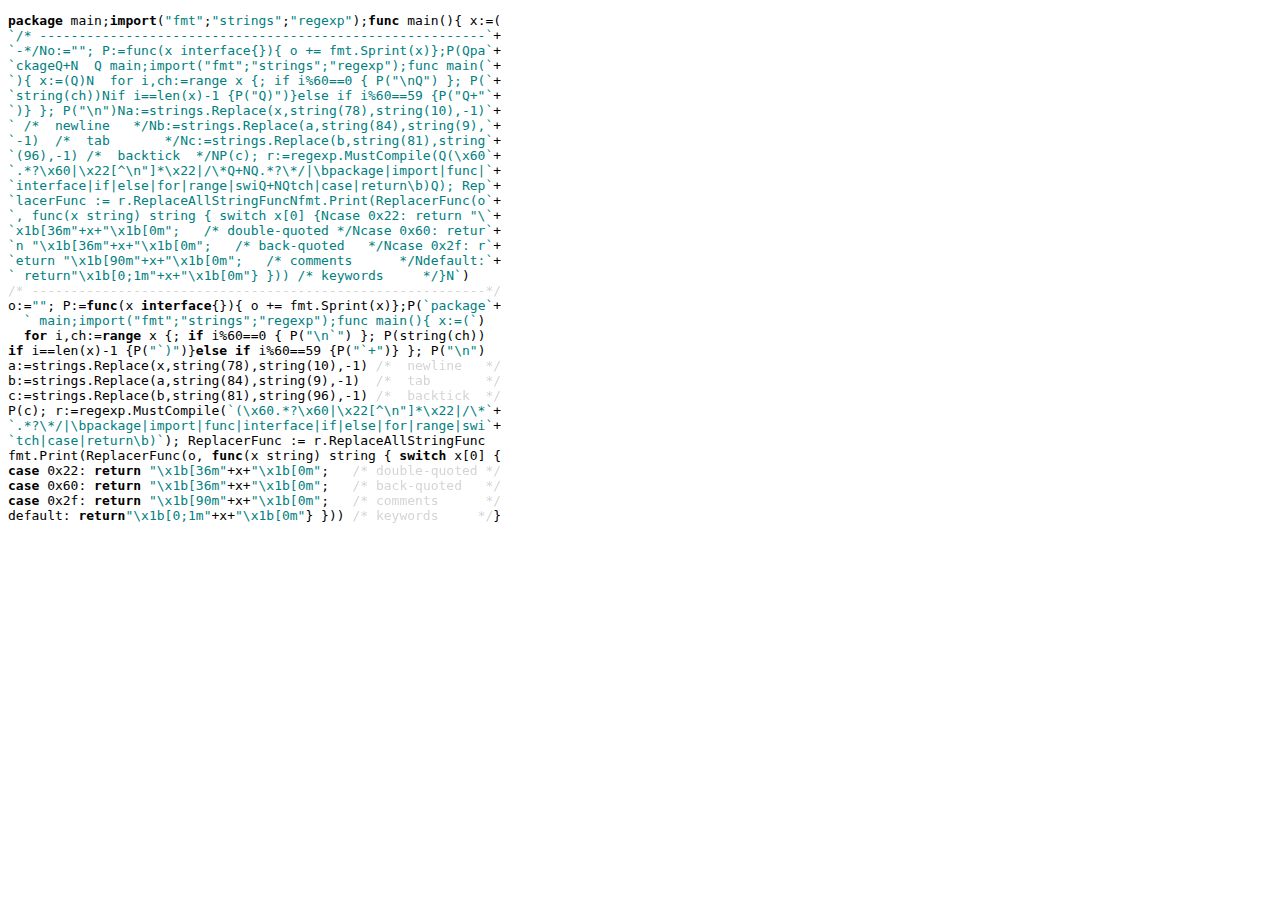
<file: files/shq/shq.html>
<?xml version="1.0" encoding="UTF-8" ?>
<!DOCTYPE html PUBLIC "-//W3C//DTD XHTML 1.0 Strict//EN" "http://www.w3.org/TR/xhtml1/DTD/xhtml1-strict.dtd">
<!-- This file was created with the aha Ansi HTML Adapter. https://github.com/theZiz/aha -->
<html xmlns="http://www.w3.org/1999/xhtml">
<head>
<meta http-equiv="Content-Type" content="application/xml+xhtml; charset=UTF-8"/>
<title>stdin</title>
<style type="text/css">
.reset       {color: black;}
.bg-reset    {background-color: white;}
.inverted    {color: white;}
.bg-inverted {background-color: black;}
.dimgray     {color: dimgray;}
.red         {color: red;}
.green       {color: green;}
.yellow      {color: olive;}
.blue        {color: blue;}
.purple      {color: purple;}
.cyan        {color: teal;}
.white       {color: gray;}
.bg-black    {background-color: black;}
.bg-red      {background-color: red;}
.bg-green    {background-color: green;}
.bg-yellow   {background-color: olive;}
.bg-blue     {background-color: blue;}
.bg-purple   {background-color: purple;}
.bg-cyan     {background-color: teal;}
.bg-white    {background-color: gray;}
.underline   {text-decoration: underline;}
.bold        {font-weight: bold;}
.italic      {font-style: italic;}
.blink       {text-decoration: blink;}
.crossed-out {text-decoration: line-through;}
.highlighted {filter: contrast(70%) brightness(190%);}
</style>
</head>
<body>
<pre>
<span class="bold ">package</span> main;<span class="bold ">import</span>(<span class="cyan ">&quot;fmt&quot;</span>;<span class="cyan ">&quot;strings&quot;</span>;<span class="cyan ">&quot;regexp&quot;</span>);<span class="bold ">func</span> main(){ x:=(
<span class="cyan ">`/* ---------------------------------------------------------`</span>+
<span class="cyan ">`-*/No:=&quot;&quot;; P:=func(x interface{}){ o += fmt.Sprint(x)};P(Qpa`</span>+
<span class="cyan ">`ckageQ+N  Q main;import(&quot;fmt&quot;;&quot;strings&quot;;&quot;regexp&quot;);func main(`</span>+
<span class="cyan ">`){ x:=(Q)N  for i,ch:=range x {; if i%60==0 { P(&quot;\nQ&quot;) }; P(`</span>+
<span class="cyan ">`string(ch))Nif i==len(x)-1 {P(&quot;Q)&quot;)}else if i%60==59 {P(&quot;Q+&quot;`</span>+
<span class="cyan ">`)} }; P(&quot;\n&quot;)Na:=strings.Replace(x,string(78),string(10),-1)`</span>+
<span class="cyan ">` /*  newline   */Nb:=strings.Replace(a,string(84),string(9),`</span>+
<span class="cyan ">`-1)  /*  tab       */Nc:=strings.Replace(b,string(81),string`</span>+
<span class="cyan ">`(96),-1) /*  backtick  */NP(c); r:=regexp.MustCompile(Q(\x60`</span>+
<span class="cyan ">`.*?\x60|\x22[^\n&quot;]*\x22|/\*Q+NQ.*?\*/|\bpackage|import|func|`</span>+
<span class="cyan ">`interface|if|else|for|range|swiQ+NQtch|case|return\b)Q); Rep`</span>+
<span class="cyan ">`lacerFunc := r.ReplaceAllStringFuncNfmt.Print(ReplacerFunc(o`</span>+
<span class="cyan ">`, func(x string) string { switch x[0] {Ncase 0x22: return &quot;\`</span>+
<span class="cyan ">`x1b[36m&quot;+x+&quot;\x1b[0m&quot;;   /* double-quoted */Ncase 0x60: retur`</span>+
<span class="cyan ">`n &quot;\x1b[36m&quot;+x+&quot;\x1b[0m&quot;;   /* back-quoted   */Ncase 0x2f: r`</span>+
<span class="cyan ">`eturn &quot;\x1b[90m&quot;+x+&quot;\x1b[0m&quot;;   /* comments      */Ndefault:`</span>+
<span class="cyan ">` return&quot;\x1b[0;1m&quot;+x+&quot;\x1b[0m&quot;} })) /* keywords     */}N`</span>)
<span class="highlighted dimgray ">/* ----------------------------------------------------------*/</span>
o:=<span class="cyan ">&quot;&quot;</span>; P:=<span class="bold ">func</span>(x <span class="bold ">interface</span>{}){ o += fmt.Sprint(x)};P(<span class="cyan ">`package`</span>+
  <span class="cyan ">` main;import(&quot;fmt&quot;;&quot;strings&quot;;&quot;regexp&quot;);func main(){ x:=(`</span>)
  <span class="bold ">for</span> i,ch:=<span class="bold ">range</span> x {; <span class="bold ">if</span> i%60==0 { P(<span class="cyan ">&quot;\n`&quot;</span>) }; P(string(ch))
<span class="bold ">if</span> i==len(x)-1 {P(<span class="cyan ">&quot;`)&quot;</span>)}<span class="bold ">else</span> <span class="bold ">if</span> i%60==59 {P(<span class="cyan ">&quot;`+&quot;</span>)} }; P(<span class="cyan ">&quot;\n&quot;</span>)
a:=strings.Replace(x,string(78),string(10),-1) <span class="highlighted dimgray ">/*  newline   */</span>
b:=strings.Replace(a,string(84),string(9),-1)  <span class="highlighted dimgray ">/*  tab       */</span>
c:=strings.Replace(b,string(81),string(96),-1) <span class="highlighted dimgray ">/*  backtick  */</span>
P(c); r:=regexp.MustCompile(<span class="cyan ">`(\x60.*?\x60|\x22[^\n&quot;]*\x22|/\*`</span>+
<span class="cyan ">`.*?\*/|\bpackage|import|func|interface|if|else|for|range|swi`</span>+
<span class="cyan ">`tch|case|return\b)`</span>); ReplacerFunc := r.ReplaceAllStringFunc
fmt.Print(ReplacerFunc(o, <span class="bold ">func</span>(x string) string { <span class="bold ">switch</span> x[0] {
<span class="bold ">case</span> 0x22: <span class="bold ">return</span> <span class="cyan ">&quot;\x1b[36m&quot;</span>+x+<span class="cyan ">&quot;\x1b[0m&quot;</span>;   <span class="highlighted dimgray ">/* double-quoted */</span>
<span class="bold ">case</span> 0x60: <span class="bold ">return</span> <span class="cyan ">&quot;\x1b[36m&quot;</span>+x+<span class="cyan ">&quot;\x1b[0m&quot;</span>;   <span class="highlighted dimgray ">/* back-quoted   */</span>
<span class="bold ">case</span> 0x2f: <span class="bold ">return</span> <span class="cyan ">&quot;\x1b[90m&quot;</span>+x+<span class="cyan ">&quot;\x1b[0m&quot;</span>;   <span class="highlighted dimgray ">/* comments      */</span>
default: <span class="bold ">return</span><span class="cyan ">&quot;\x1b[0;1m&quot;</span>+x+<span class="cyan ">&quot;\x1b[0m&quot;</span>} })) <span class="highlighted dimgray ">/* keywords     */</span>}
</pre>
</body>
</html>
</file>
<file: main.css>
body {
  margin: 4rem; padding: 0;
  max-width: 42rem; font: 16px/1.6 sans-serif;
}

@media(max-width: 50rem) {
  body { margin: 4rem auto; padding: 0 2rem; }
}

a { color: inherit; }

article h1 a {
  color: inherit;
  text-decoration: none;
}

article pre {
  overflow-x: auto;
  padding: 1rem;
  border: 1px solid #ddd;
  border-radius: 3px;
}

article img {
  display: block;
  width: 100%;
  border-radius: 3px;
}

article p code {
  background-color: #eee;
  border-radius: 3px;
  padding: 0 .25rem;
  font-family: sans-serif;
}

header { margin-bottom: 4rem; }
footer { margin-top: 2rem; }

.light { color: #aaa; }
</file>
